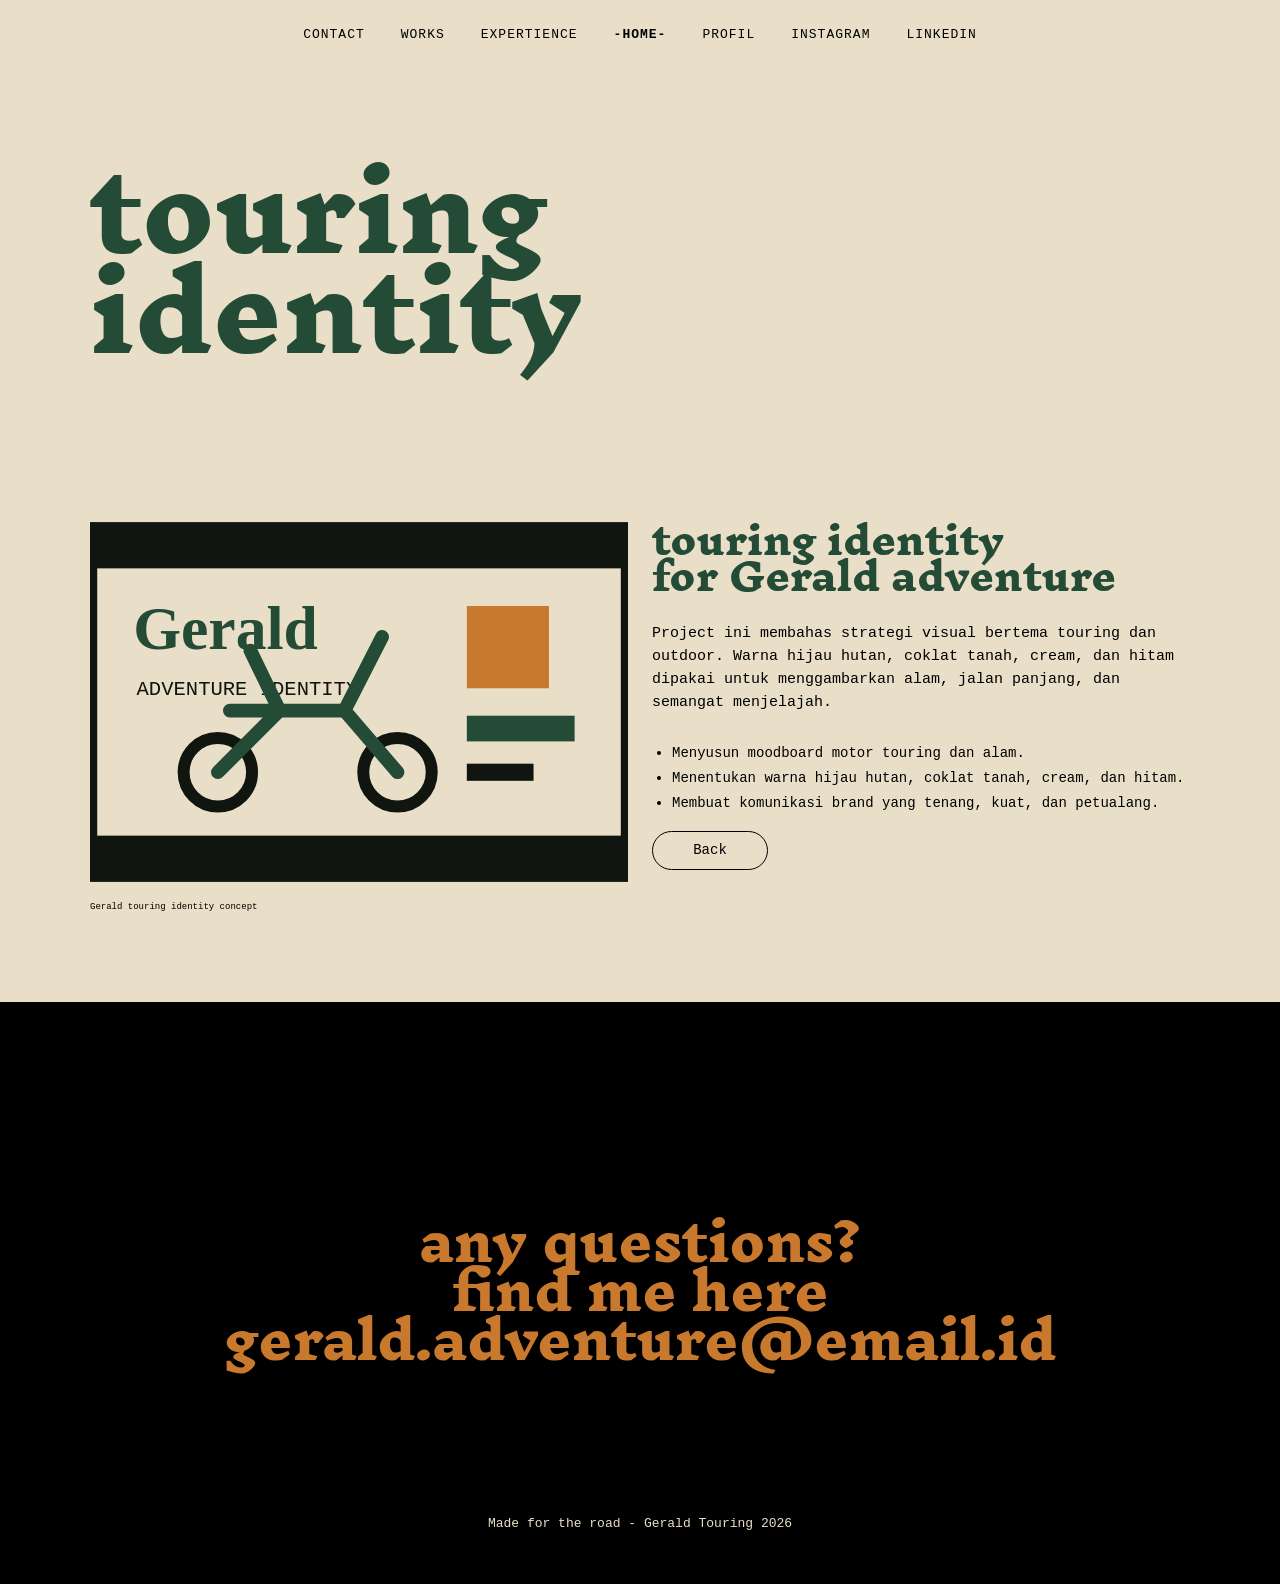
<file: gerald-touring/detail.html>
<!DOCTYPE html>
<html>
<head>
  <meta charset="utf-8">
  <meta name="viewport" content="width=device-width, initial-scale=1.0">
  <title>Branding Strategy</title>
  <link rel="stylesheet" href="css/bootstrap-grid.css" type="text/css">
  <link rel="stylesheet" href="css/styles.css" type="text/css">
  <link href="https://fonts.googleapis.com/css2?family=Inknut+Antiqua:wght@300;400;500;600;700;800;900&display=swap" rel="stylesheet">
</head>
<body>
  <nav>
    <ul>
      <li><a href="index.html#contact">contact</a></li>
      <li><a href="index.html#works">works</a></li>
      <li>expertience</li>
      <li><a href="index.html"><strong>-Home-</strong></a></li>
      <li><a href="profil.html">profil</a></li>
      <li><a href="https://www.instagram.com/" target="_blank">instagram</a></li>
      <li>linkedin</li>
    </ul>
  </nav>
  <header class="page-header">
    <div class="container">
      <h1>touring<br>identity</h1>
    </div>
  </header>
  <section class="page-content">
    <div class="container">
      <div class="row">
        <div class="col-sm">
          <figure>
            <img src="img/gerald-motor.svg" alt="gerald touring identity">
            <figcaption>Gerald touring identity concept</figcaption>
          </figure>
        </div>
        <div class="col-sm">
          <h2>touring identity <br>for Gerald adventure</h2>
          <p>Project ini membahas strategi visual bertema touring dan outdoor. Warna hijau hutan, coklat tanah, cream, dan hitam dipakai untuk menggambarkan alam, jalan panjang, dan semangat menjelajah.</p>
          <ul class="detail-list">
            <li>Menyusun moodboard motor touring dan alam.</li>
            <li>Menentukan warna hijau hutan, coklat tanah, cream, dan hitam.</li>
            <li>Membuat komunikasi brand yang tenang, kuat, dan petualang.</li>
          </ul>
          <a href="index.html#works" class="button">Back</a>
        </div>
      </div>
    </div>
  </section>
  <footer id="contact">
    <h2>any questions?<br>find me here <br>gerald.adventure@email.id</h2>
    <p>Made for the road - Gerald Touring 2026</p>
  </footer>
  <script src="javascript/js.js"></script>
</body>
</html>
</file>
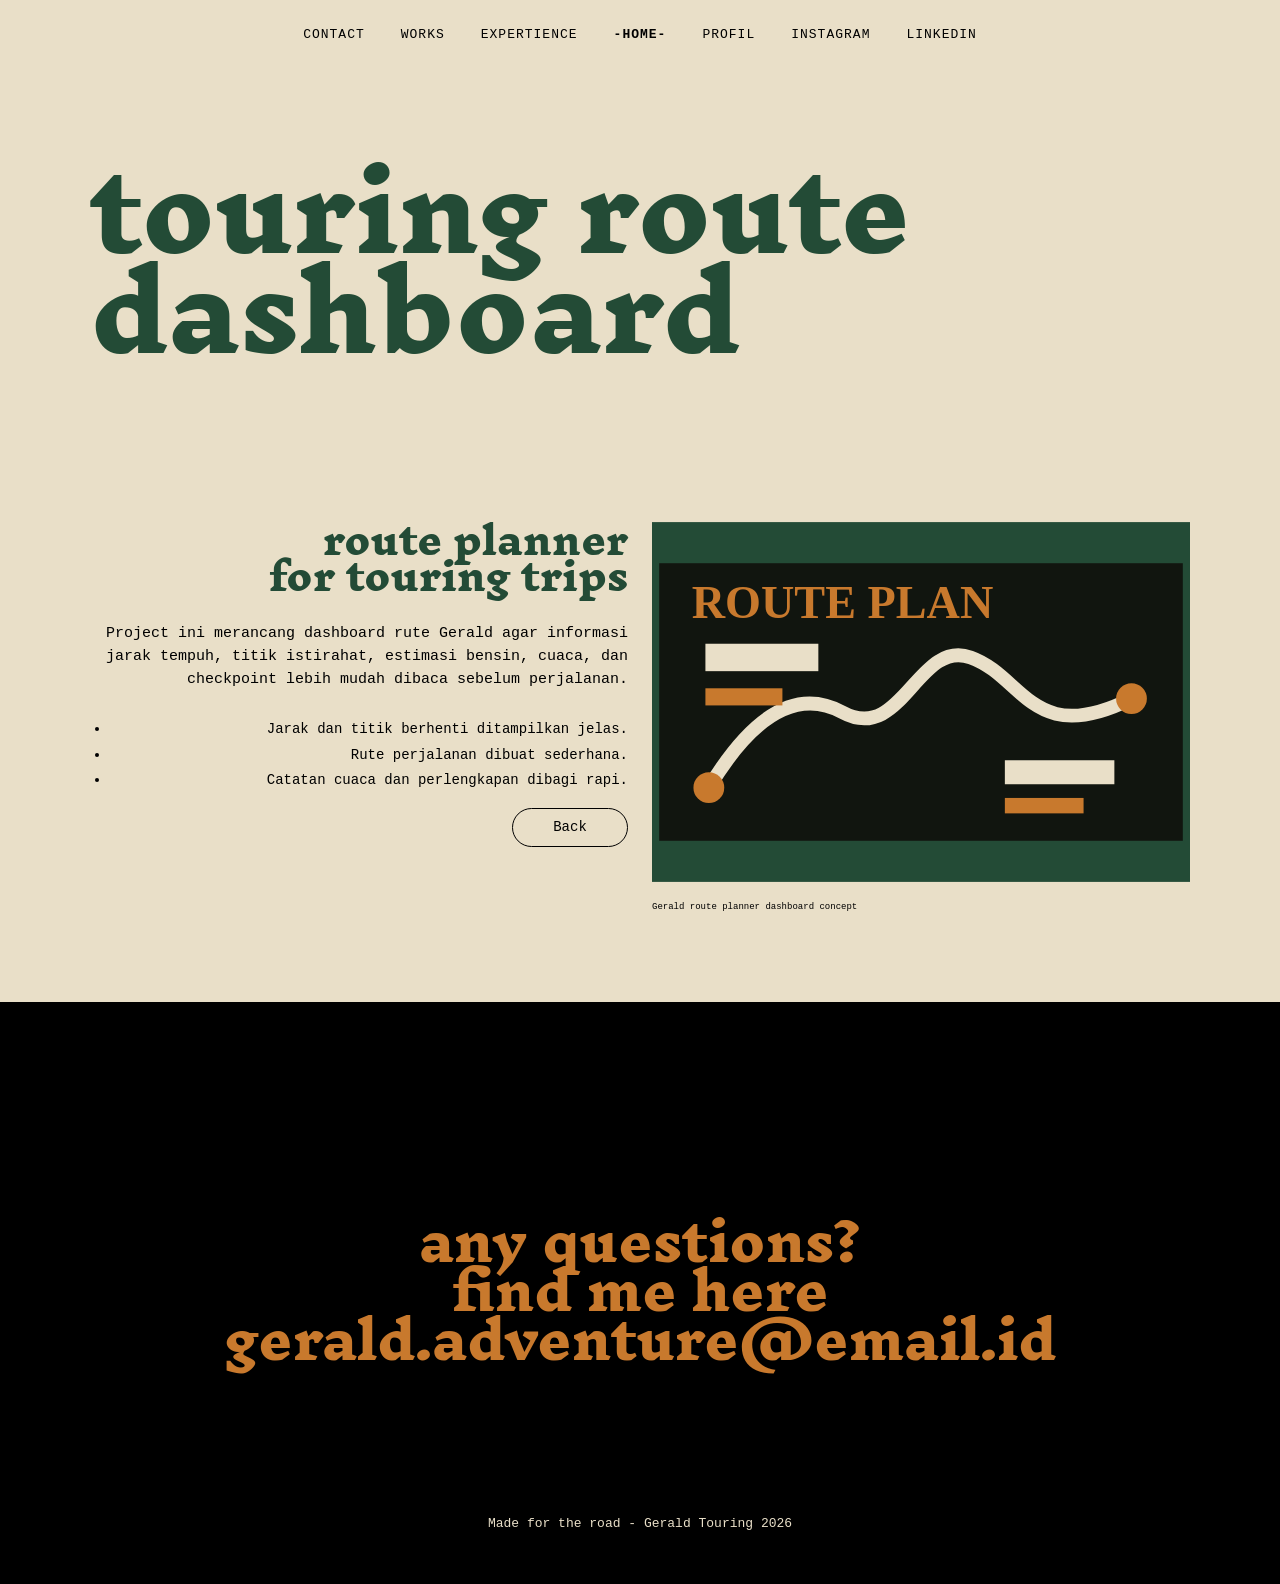
<file: gerald-touring/detail2.html>
<!DOCTYPE html>
<html>
<head>
  <meta charset="utf-8">
  <meta name="viewport" content="width=device-width, initial-scale=1.0">
  <title>User Experience Design</title>
  <link rel="stylesheet" href="css/bootstrap-grid.css" type="text/css">
  <link rel="stylesheet" href="css/styles.css" type="text/css">
  <link href="https://fonts.googleapis.com/css2?family=Inknut+Antiqua:wght@300;400;500;600;700;800;900&display=swap" rel="stylesheet">
</head>
<body>
  <nav>
    <ul>
      <li><a href="index.html#contact">contact</a></li>
      <li><a href="index.html#works">works</a></li>
      <li>expertience</li>
      <li><a href="index.html"><strong>-Home-</strong></a></li>
      <li><a href="profil.html">profil</a></li>
      <li><a href="https://www.instagram.com/" target="_blank">instagram</a></li>
      <li>linkedin</li>
    </ul>
  </nav>
  <header class="page-header">
    <div class="container">
      <h1>touring route<br>dashboard</h1>
    </div>
  </header>
  <section class="page-content">
    <div class="container">
      <div class="row">
        <div class="col-sm right-alignment">
          <h2>route planner <br>for touring trips</h2>
          <p>Project ini merancang dashboard rute Gerald agar informasi jarak tempuh, titik istirahat, estimasi bensin, cuaca, dan checkpoint lebih mudah dibaca sebelum perjalanan.</p>
          <ul class="detail-list">
            <li>Jarak dan titik berhenti ditampilkan jelas.</li>
            <li>Rute perjalanan dibuat sederhana.</li>
            <li>Catatan cuaca dan perlengkapan dibagi rapi.</li>
          </ul>
          <a href="index.html#works" class="button">Back</a>
        </div>
        <div class="col-sm">
          <figure>
            <img src="img/gerald-map.svg" alt="gerald route planner">
            <figcaption>Gerald route planner dashboard concept</figcaption>
          </figure>
        </div>
      </div>
    </div>
  </section>
  <footer id="contact">
    <h2>any questions?<br>find me here <br>gerald.adventure@email.id</h2>
    <p>Made for the road - Gerald Touring 2026</p>
  </footer>
  <script src="javascript/js.js"></script>
</body>
</html>
</file>
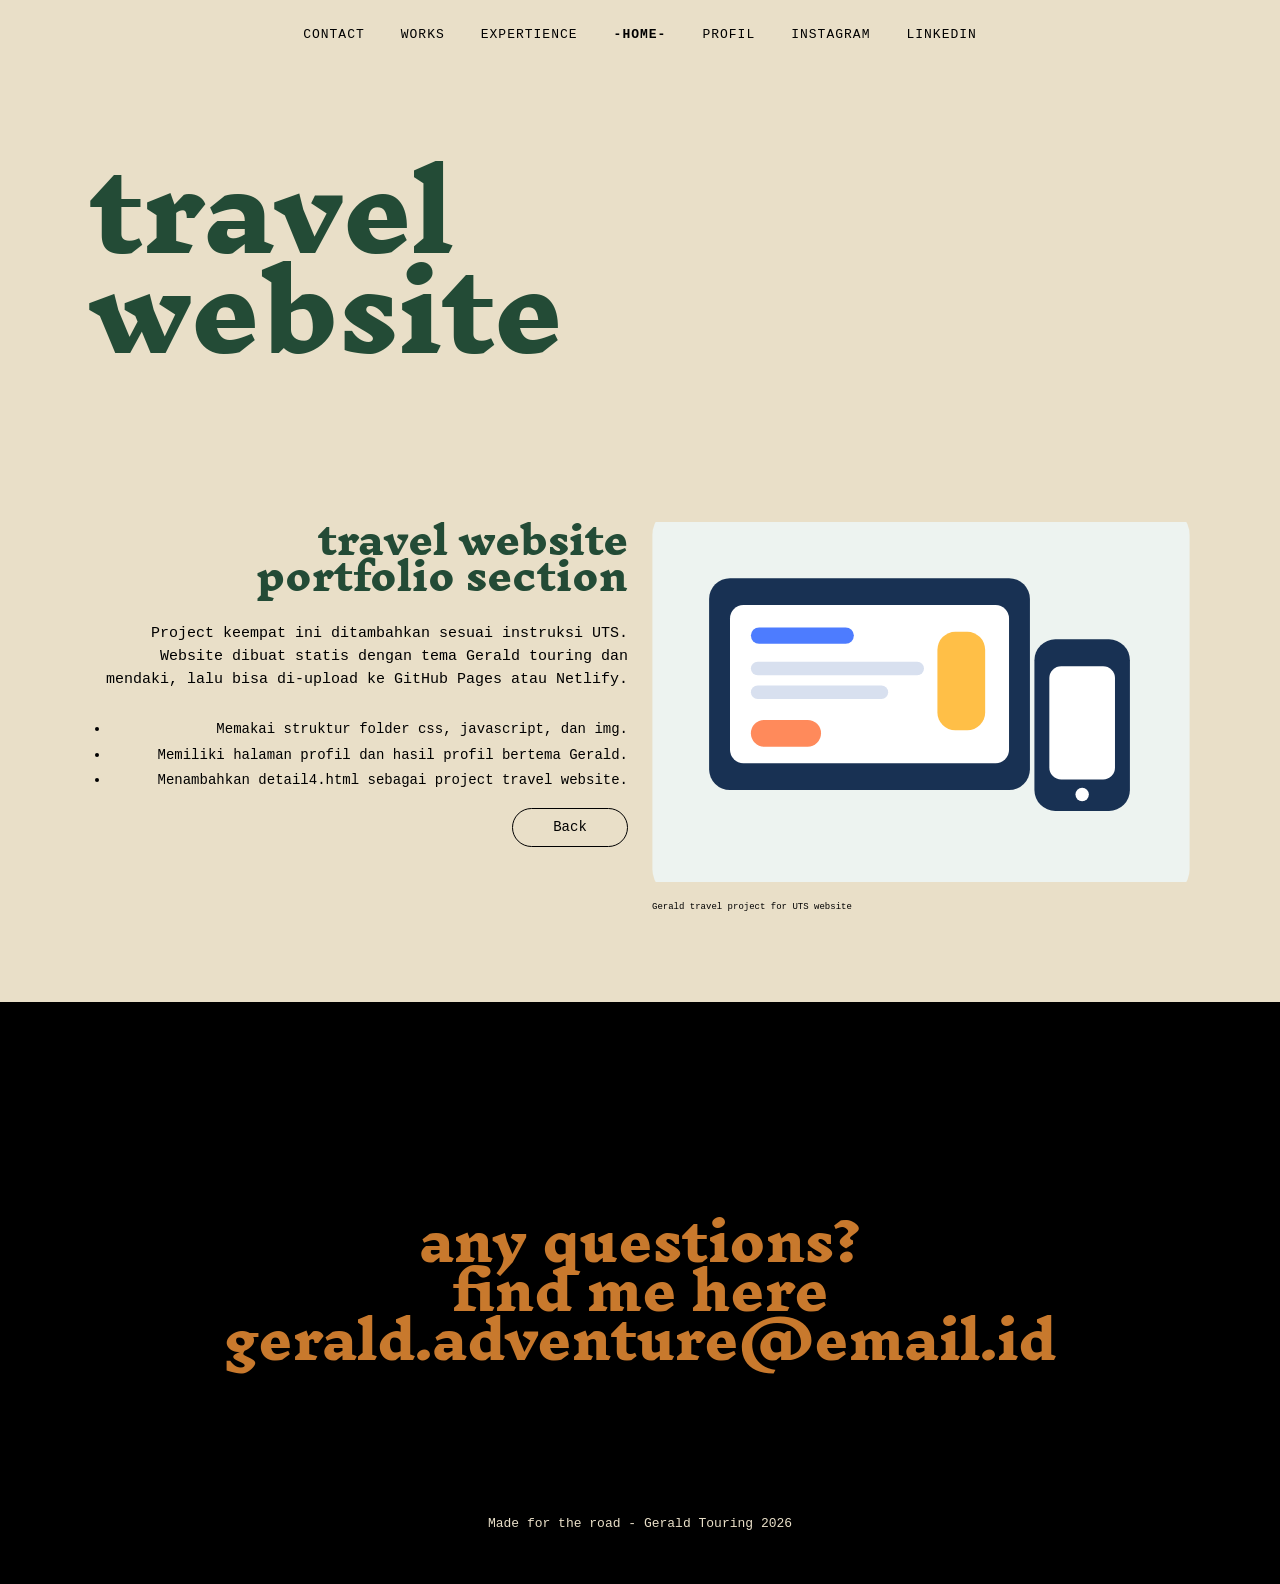
<file: gerald-touring/detail4.html>
<!DOCTYPE html>
<html>
<head>
  <meta charset="utf-8">
  <meta name="viewport" content="width=device-width, initial-scale=1.0">
  <title>Personal Website Portfolio</title>
  <link rel="stylesheet" href="css/bootstrap-grid.css" type="text/css">
  <link rel="stylesheet" href="css/styles.css" type="text/css">
  <link href="https://fonts.googleapis.com/css2?family=Inknut+Antiqua:wght@300;400;500;600;700;800;900&display=swap" rel="stylesheet">
</head>
<body>
  <nav>
    <ul>
      <li><a href="index.html#contact">contact</a></li>
      <li><a href="index.html#works">works</a></li>
      <li>expertience</li>
      <li><a href="index.html"><strong>-Home-</strong></a></li>
      <li><a href="profil.html">profil</a></li>
      <li><a href="https://www.instagram.com/" target="_blank">instagram</a></li>
      <li>linkedin</li>
    </ul>
  </nav>
  <header class="page-header">
    <div class="container">
      <h1>travel<br>website</h1>
    </div>
  </header>
  <section class="page-content">
    <div class="container">
      <div class="row">
        <div class="col-sm right-alignment">
          <h2>travel website <br>portfolio section</h2>
          <p>Project keempat ini ditambahkan sesuai instruksi UTS. Website dibuat statis dengan tema Gerald touring dan mendaki, lalu bisa di-upload ke GitHub Pages atau Netlify.</p>
          <ul class="detail-list">
            <li>Memakai struktur folder css, javascript, dan img.</li>
            <li>Memiliki halaman profil dan hasil profil bertema Gerald.</li>
            <li>Menambahkan detail4.html sebagai project travel website.</li>
          </ul>
          <a href="index.html#works" class="button">Back</a>
        </div>
        <div class="col-sm">
          <figure>
            <img src="img/project-web.svg" alt="portfolio website">
            <figcaption>Gerald travel project for UTS website</figcaption>
          </figure>
        </div>
      </div>
    </div>
  </section>
  <footer id="contact">
    <h2>any questions?<br>find me here <br>gerald.adventure@email.id</h2>
    <p>Made for the road - Gerald Touring 2026</p>
  </footer>
  <script src="javascript/js.js"></script>
</body>
</html>
</file>
<file: gerald-touring/css/styles.css>
body {
  margin: 0;
  background-color: #000;
  color: #000;
  font-family: "Inknut Antiqua", serif;
  font-size: 14px;
}

nav {
  position: fixed;
  top: 0;
  left: 0;
  z-index: 3;
  width: 100%;
  background-color: #e9dfc8;
  padding: 27px 0 22px;
}

nav ul {
  display: flex;
  justify-content: center;
  gap: 36px;
  padding: 0;
  margin: 0;
  list-style: none;
}

nav li,
nav a {
  color: #000;
  font-family: "Courier New", Courier, monospace;
  font-size: 13px;
  letter-spacing: 1px;
  text-decoration: none;
  text-transform: uppercase;
}

header {
  padding: 110px 0 0;
  background-color: #e9dfc8;
}

h1,
h2,
h3 {
  margin: 0;
  font-weight: 800;
  line-height: 0.94;
}

h1 {
  padding-top: 50px;
  color: #234b36;
  font-size: 106px;
}

h2 {
  margin-bottom: 28px;
  color: #234b36;
  font-size: 38px;
}

p {
  margin-top: 0;
  margin-bottom: 26px;
  font-family: "Courier New", Courier, monospace;
  font-size: 15px;
  line-height: 1.55;
}

header ul {
  padding-left: 0;
  margin: 35px 0 28px;
  list-style: none;
}

header li {
  font-family: "Courier New", Courier, monospace;
  font-size: 15px;
  line-height: 1.85;
}

figure {
  margin: 0;
}

figcaption {
  margin-top: 8px;
  font-family: "Courier New", Courier, monospace;
  font-size: 9px;
}

img {
  width: 100%;
}

.intro-img {
  position: relative;
  z-index: 2;
  height: 540px;
  object-fit: cover;
}

.button {
  display: inline-block;
  min-width: 116px;
  padding: 10px 21px;
  border: 1px solid #000;
  border-radius: 30px;
  color: #000;
  font-family: "Courier New", Courier, monospace;
  font-size: 14px;
  line-height: 1.2;
  text-align: center;
  text-decoration: none;
}

.button:hover {
  background-color: #000;
  color: #e9dfc8;
}

section {
  background-color: #000;
  color: #e9dfc8;
}

.skill-list {
  display: flex;
  justify-content: center;
  gap: 42px;
  min-height: 405px;
  padding: 275px 25px 80px;
  margin: -220px 0 0;
  list-style: none;
}

.skill-list li {
  font-family: "Courier New", Courier, monospace;
  font-size: 15px;
}

.project {
  padding: 66px 0;
  background-color: #000;
  color: #e9dfc8;
}

.project.blue {
  background-color: #e9dfc8;
  color: #000;
}

.project:not(.blue) h2,
footer h2 {
  color: #c8792d;
}

.project img {
  height: 260px;
  object-fit: cover;
}

.project .row {
  align-items: center;
}

.project .button {
  border-color: currentColor;
  color: currentColor;
}

.project .button:hover {
  background-color: #e9dfc8;
  color: #000;
}

.project.blue .button:hover {
  background-color: #234b36;
  color: #e9dfc8;
}

.right-alignment {
  text-align: right;
}

footer {
  min-height: 520px;
  padding: 215px 20px 24px;
  background-color: #000;
  color: #e9dfc8;
  text-align: center;
}

footer h2 {
  margin-bottom: 150px;
  font-size: 52px;
}

footer a {
  color: #e9dfc8;
}

footer p {
  color: #e9dfc8;
  font-size: 13px;
}

.page-header {
  padding-bottom: 88px;
}

.page-content {
  padding: 75px 0 90px;
  background-color: #e9dfc8;
  color: #000;
}

.page-content.dark {
  background-color: #000;
  color: #e9dfc8;
}

.page-content img {
  height: 360px;
  object-fit: cover;
}

.detail-list,
.form-list {
  padding-left: 20px;
  font-family: "Courier New", Courier, monospace;
  line-height: 1.8;
}

label {
  display: block;
  margin-bottom: 8px;
  font-family: "Courier New", Courier, monospace;
}

input,
select,
textarea {
  width: 100%;
  min-height: 46px;
  margin-bottom: 18px;
  border: 1px solid #000;
  background-color: transparent;
  color: #000;
  font-family: "Courier New", Courier, monospace;
  padding: 10px;
}

textarea {
  min-height: 120px;
}

.result-list {
  display: grid;
  gap: 10px;
  margin: 0 0 26px;
  font-family: "Courier New", Courier, monospace;
}

.result-list div {
  display: grid;
  grid-template-columns: 165px 1fr;
  gap: 16px;
  border-bottom: 1px solid rgba(0, 0, 0, 0.28);
  padding-bottom: 10px;
}

.result-list dt {
  font-weight: 700;
}

.result-list dd {
  margin: 0;
}

@media (max-width: 900px) {
  nav {
    position: static;
  }

  nav ul,
  .skill-list {
    flex-wrap: wrap;
    gap: 18px;
  }

  header {
    padding-top: 30px;
  }

  h1 {
    font-size: 70px;
  }

  .intro-img {
    height: auto;
    margin-top: 35px;
  }

  .skill-list {
    min-height: auto;
    margin-top: 0;
    padding: 70px 25px;
  }
}

@media (max-width: 640px) {
  nav ul {
    align-items: center;
    flex-direction: column;
  }

  h1 {
    font-size: 54px;
  }

  h2,
  footer h2 {
    font-size: 34px;
  }

  .project img,
  .page-content img {
    height: auto;
  }

  .right-alignment {
    text-align: left;
  }

  .result-list div {
    grid-template-columns: 1fr;
  }
}
</file>
